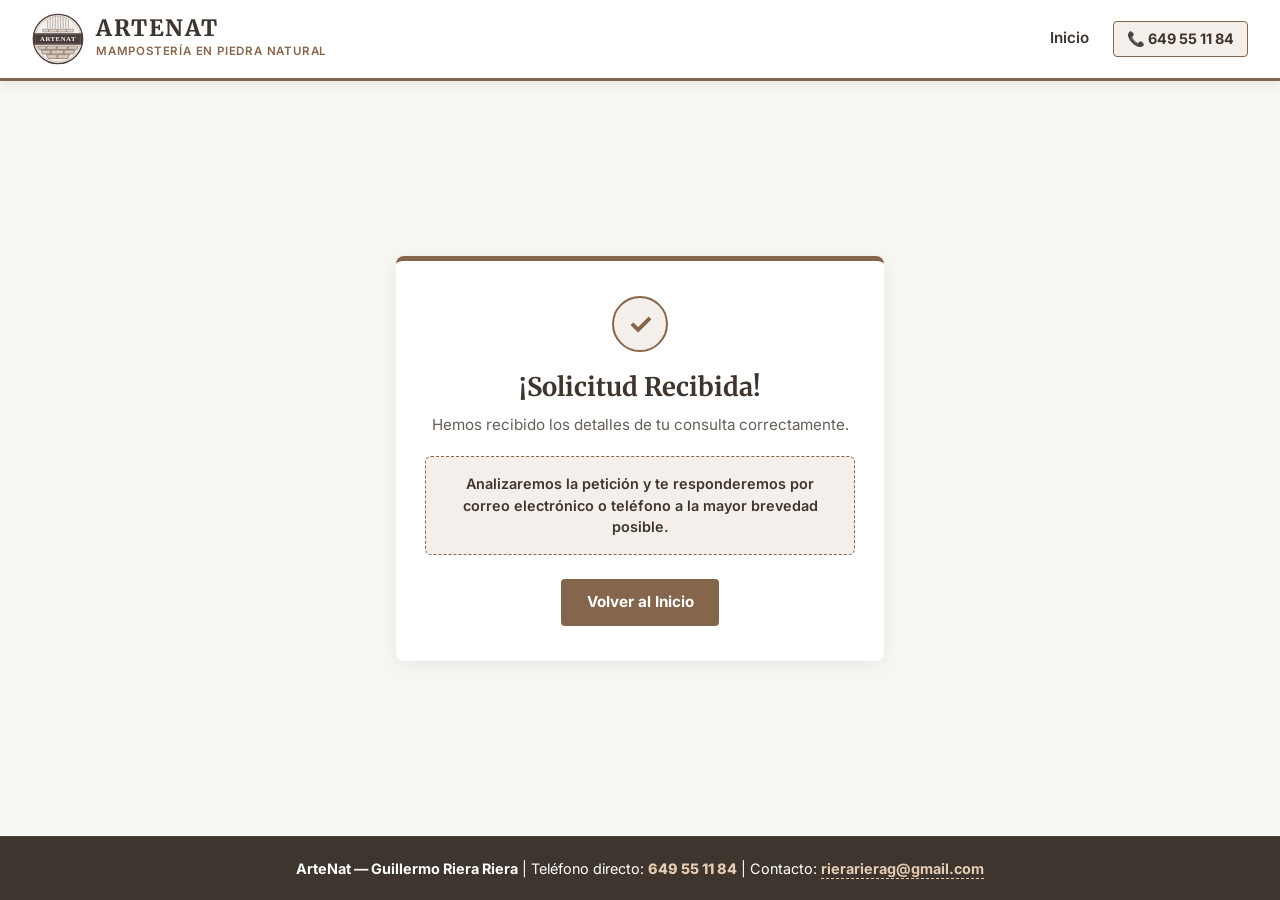
<file: gracias.html>
<!DOCTYPE html>
<html lang="es">
<head>
  <meta charset="UTF-8">
  <meta name="viewport" content="width=device-width, initial-scale=1.0">
  <title>¡Gracias por contactar! | ArteNat</title>
  <meta name="robots" content="noindex, follow">
  <link rel="preconnect" href="https://fonts.googleapis.com">
  <link rel="preconnect" href="https://fonts.gstatic.com" crossorigin>
  <link href="https://fonts.googleapis.com/css2?family=Inter:wght@400;600;700;800;900&family=Merriweather:wght@700&display=swap" rel="stylesheet">
  <link rel="stylesheet" href="css/styles.css">
</head>
<body class="page-thanks">

  <!-- HEADER UNIFICADO -->
  <header>
    <a href="index.html" class="logo-container">
      <svg class="logo-svg" viewBox="0 0 400 400" xmlns="http://www.w3.org/2000/svg">
        <circle cx="200" cy="200" r="190" fill="#F4EFEA" stroke="#4A3E3D" stroke-width="10"/>
        <circle cx="200" cy="200" r="175" fill="none" stroke="#8C6D53" stroke-width="4" stroke-dasharray="8,6"/>
        <g fill="none" stroke="#4A3E3D" stroke-width="3.5" opacity="0.7">
          <line x1="120" y1="50" x2="120" y2="120"/><line x1="140" y1="38" x2="140" y2="120"/><line x1="160" y1="30" x2="160" y2="120"/>
          <line x1="180" y1="26" x2="180" y2="120"/><line x1="200" y1="25" x2="200" y2="120"/><line x1="220" y1="26" x2="220" y2="120"/>
          <line x1="240" y1="30" x2="240" y2="120"/><line x1="260" y1="38" x2="260" y2="120"/><line x1="280" y1="50" x2="280" y2="120"/>
        </g>
        <g fill="#E5D9CC" stroke="#4A3E3D" stroke-width="3">
          <path d="M 80 125 L 130 125 L 125 145 L 85 145 Z"/><path d="M 135 125 L 195 125 L 190 145 L 130 145 Z"/>
          <path d="M 200 125 L 265 125 L 260 145 L 195 145 Z"/><path d="M 270 125 L 320 125 L 315 145 L 265 145 Z"/>
        </g>
        <rect x="15" y="155" width="370" height="90" fill="#4A3E3D" rx="6"/>
        <rect x="25" y="163" width="350" height="74" fill="none" stroke="#8C6D53" stroke-width="3"/>
        <text x="200" y="218" font-family="'Georgia', serif" font-size="52" font-weight="900" fill="#F9F7F5" letter-spacing="4" text-anchor="middle">ARTENAT</text>
        <g fill="#D8C7B5" stroke="#4A3E3D" stroke-width="3.5" stroke-linejoin="round">
          <path d="M 45 255 L 110 255 L 105 280 L 55 280 Z"/><path d="M 115 255 L 190 255 L 185 280 L 110 280 Z"/>
          <path d="M 195 255 L 275 255 L 270 280 L 190 280 Z"/><path d="M 280 255 L 355 255 L 345 280 L 275 280 Z"/>
          <path d="M 70 285 L 145 285 L 140 315 L 80 315 Z"/><path d="M 150 285 L 245 285 L 240 315 L 145 315 Z"/>
          <path d="M 250 285 L 330 285 L 320 315 L 245 315 Z"/><path d="M 110 320 L 195 320 L 190 350 L 125 350 Z"/>
          <path d="M 200 320 L 290 320 L 275 350 L 195 350 Z"/>
        </g>
      </svg>
      <div class="logo-text-group">
        <span class="logo-text">ArteNat</span>
        <span class="logo-subtext">Mampostería en piedra natural</span>
      </div>
    </a>

    <nav class="main-nav">
      <a href="index.html" class="nav-link">Inicio</a>
      <a class="phone-badge">📞 649 55 11 84</a>
    </nav>
  </header>

  <main class="container">
    <div class="thankyou-card">
      <div class="check-icon">✓</div>

      <h1>¡Solicitud Recibida!</h1>
      <p>Hemos recibido los detalles de tu consulta correctamente.</p>
      
      <div class="highlight-box">
        <p>Analizaremos la petición y te responderemos por correo electrónico o teléfono a la mayor brevedad posible.</p>
      </div>

      <a href="index.html" class="btn">Volver al Inicio</a>
    </div>
  </main>

  <footer>
    <p><strong>ArteNat — Guillermo Riera Riera</strong> | Teléfono directo: <span class="phone-highlight">649 55 11 84</span> | Contacto: <a href="mailto:rierarierag@gmail.com" class="email-highlight">rierarierag@gmail.com</a></p>
  </footer>

</body>
</html>
</file>
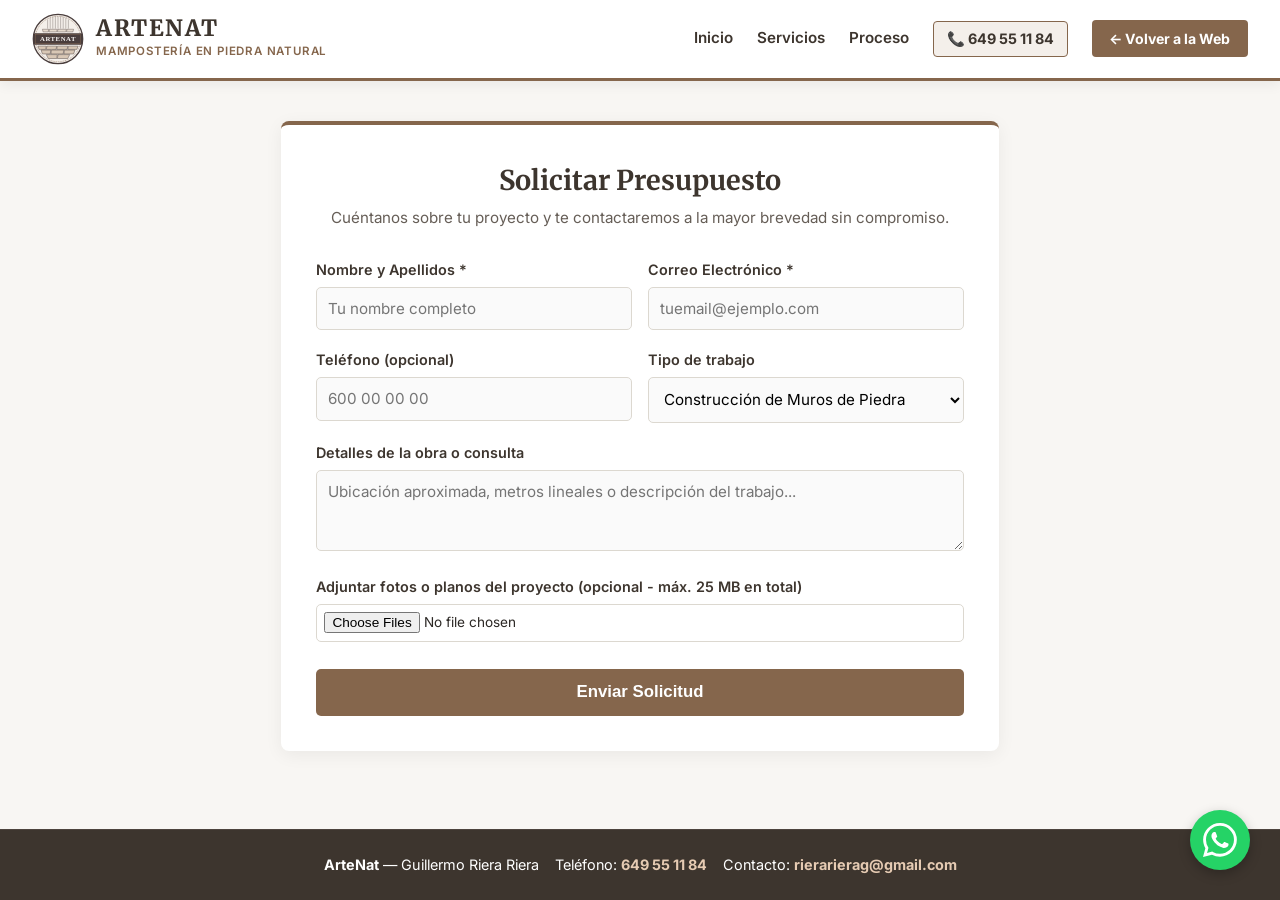
<file: presupuesto.html>
<!DOCTYPE html>
<html lang="es">

<head>
  <meta charset="UTF-8">
  <meta name="viewport" content="width=device-width, initial-scale=1.0">
  <title>Solicitar Presupuesto | Muros de Piedra y Mampostería ArteNat</title>
  <meta name="description"
    content="Pide presupuesto sin compromiso para trabajos de mampostería, piedra seca y restauración en las provincias de Alicante y Valencia. Contacta con Guillermo Riera.">
  <meta name="keywords"
    content="presupuesto mamposteria, presupuesto muros de piedra, precio piedra seca alicante, precio mamposteria valencia">

  <link rel="preconnect" href="https://fonts.googleapis.com">
  <link rel="preconnect" href="https://fonts.gstatic.com" crossorigin>
  <link
    href="https://fonts.googleapis.com/css2?family=Inter:wght@400;600;700;800;900&family=Merriweather:wght@700&display=swap"
    rel="stylesheet">
  <link rel="stylesheet" href="css/styles.css">
</head>

<body class="page-budget">

  <!-- HEADER UNIFICADO -->
  <header>
    <a href="index.html" class="logo-container">
      <svg class="logo-svg" viewBox="0 0 400 400" xmlns="http://www.w3.org/2000/svg">
        <circle cx="200" cy="200" r="190" fill="#F4EFEA" stroke="#4A3E3D" stroke-width="10" />
        <circle cx="200" cy="200" r="175" fill="none" stroke="#8C6D53" stroke-width="4" stroke-dasharray="8,6" />
        <g fill="none" stroke="#4A3E3D" stroke-width="3.5" opacity="0.7">
          <line x1="120" y1="50" x2="120" y2="120" />
          <line x1="140" y1="38" x2="140" y2="120" />
          <line x1="160" y1="30" x2="160" y2="120" />
          <line x1="180" y1="26" x2="180" y2="120" />
          <line x1="200" y1="25" x2="200" y2="120" />
          <line x1="220" y1="26" x2="220" y2="120" />
          <line x1="240" y1="30" x2="240" y2="120" />
          <line x1="260" y1="38" x2="260" y2="120" />
          <line x1="280" y1="50" x2="280" y2="120" />
        </g>
        <g fill="#E5D9CC" stroke="#4A3E3D" stroke-width="3">
          <path d="M 80 125 L 130 125 L 125 145 L 85 145 Z" />
          <path d="M 135 125 L 195 125 L 190 145 L 130 145 Z" />
          <path d="M 200 125 L 265 125 L 260 145 L 195 145 Z" />
          <path d="M 270 125 L 320 125 L 315 145 L 265 145 Z" />
        </g>
        <rect x="15" y="155" width="370" height="90" fill="#4A3E3D" rx="6" />
        <rect x="25" y="163" width="350" height="74" fill="none" stroke="#8C6D53" stroke-width="3" />
        <text x="200" y="218" font-family="'Georgia', serif" font-size="52" font-weight="900" fill="#F9F7F5"
          letter-spacing="4" text-anchor="middle">ARTENAT</text>
        <g fill="#D8C7B5" stroke="#4A3E3D" stroke-width="3.5" stroke-linejoin="round">
          <path d="M 45 255 L 110 255 L 105 280 L 55 280 Z" />
          <path d="M 115 255 L 190 255 L 185 280 L 110 280 Z" />
          <path d="M 195 255 L 275 255 L 270 280 L 190 280 Z" />
          <path d="M 280 255 L 355 255 L 345 280 L 275 280 Z" />
          <path d="M 70 285 L 145 285 L 140 315 L 80 315 Z" />
          <path d="M 150 285 L 245 285 L 240 315 L 145 315 Z" />
          <path d="M 250 285 L 330 285 L 320 315 L 245 315 Z" />
          <path d="M 110 320 L 195 320 L 190 350 L 125 350 Z" />
          <path d="M 200 320 L 290 320 L 275 350 L 195 350 Z" />
        </g>
      </svg>
      <div class="logo-text-group">
        <span class="logo-text">ArteNat</span>
        <span class="logo-subtext">Mampostería en piedra natural</span>
      </div>
    </a>

    <nav class="main-nav">
      <a href="index.html" class="nav-link">Inicio</a>
      <a href="index.html#servicios" class="nav-link">Servicios</a>
      <a href="index.html#proceso" class="nav-link">Proceso</a>
      <a href="tel:+34649551184" class="phone-badge">📞 649 55 11 84</a>
      <a href="index.html" class="nav-link btn-nav">← Volver a la Web</a>
    </nav>
  </header>

  <main class="container">
    <div class="form-card">
      <h1>Solicitar Presupuesto</h1>
      <p class="subtitle">Cuéntanos sobre tu proyecto y te contactaremos a la mayor brevedad sin compromiso.</p>

      <!-- FORMULARIO ACTUALIZADO CON FORMinit -->
      <form action="https://forminit.com/f/jnftb97ov9k" method="POST" id="budgetForm" enctype="multipart/form-data">

        <!-- ID de Forminit (Obligatorio) -->
        <input type="hidden" name="fi-form-id" value="jnftb97ov9k">

        <div class="form-row">
                    <div class="col-half">
            <div class="form-group">
              <label for="nombre">Nombre y Apellidos *</label>
              <input type="text" id="nombre" name="fi-sender-fullName" required placeholder="Tu nombre completo">
            </div>
          </div>

          <div class="col-half">
            <div class="form-group">
              <label for="email">Correo Electrónico *</label>
              <input type="email" id="email" name="fi-sender-email" required placeholder="tuemail@ejemplo.com">
            </div>
          </div>

          <div class="col-half">
            <div class="form-group">
              <label for="telefono">Teléfono (opcional)</label>
              <input type="tel" id="telefono" name="fi-sender-phone" placeholder="600 00 00 00">
            </div>
          </div>

          <div class="col-half">
            <div class="form-group">
              <label for="servicio">Tipo de trabajo</label>
              <select id="servicio" name="fi-select-Tipo_de_Trabajo">
                <option value="Construcción de Muros de Contención / Cerramiento">Construcción de Muros de Piedra
                </option>
                <option value="Revestimiento de Fachadas (Interior/Exterior)">Revestimiento / Chapado de Fachadas
                </option>
                <option value="Restauración de Edificaciones Antiguas">Restauración y Patrimonio (Riuraus, etc.)
                </option>
                <option value="Paisajismo y Elementos Decorativos">Paisajismo y Decoración (Jardines, Barbacoas...)
                </option>
                <option value="Asesoría técnica y selección de piedra">Asesoría en Materiales y Diseño</option>
              </select>
            </div>
          </div>

          <div class="col-full">
            <div class="form-group">
              <label for="mensaje">Detalles de la obra o consulta</label>
              <textarea id="mensaje" name="fi-text-Mensaje" rows="3"
                placeholder="Ubicación aproximada, metros lineales o descripción del trabajo..."></textarea>
            </div>
          </div>

          <div class="col-full">
            <div class="form-group">
              <label>Adjuntar fotos o planos del proyecto (opcional - máx. 25 MB en total)</label>
              <div class="file-grid">
                <!-- Un solo campo que permite múltiples archivos -->
                <input type="file" id="attachments" name="fi-file-adjuntos[]" accept="image/*,.pdf" multiple>
              </div>
            </div>
          </div>

          <div class="col-full">
            <button type="submit" class="btn-submit">Enviar Solicitud</button>
          </div>
        </div>

      </form>
    </div>
  </main>

  <!-- BOTÓN FLOTANTE CON ICONO OFICIAL DE WHATSAPP -->
  <a href="https://wa.me/34649551184?text=Hola%20Guillermo,%20quisiera%20pedir%20presupuesto%20para%20un%20trabajo%20de%20mamposter%C3%ADa."
    class="whatsapp-float" target="_blank" rel="noopener" aria-label="Contacto directo por WhatsApp">
    <svg xmlns="http://www.w3.org/2000/svg" viewBox="0 0 16 16" aria-hidden="true">
      <path
        d="M13.601 2.326A7.85 7.85 0 0 0 7.994 0C3.627 0 .068 3.558.064 7.926c0 1.399.366 2.76 1.057 3.965L0 16l4.204-1.102a7.9 7.9 0 0 0 3.79.965h.004c4.368 0 7.926-3.558 7.93-7.93A7.9 7.9 0 0 0 13.6 2.326zM7.994 14.521a6.6 6.6 0 0 1-3.356-.92l-.24-.144-2.494.654.666-2.433-.156-.251a6.56 6.56 0 0 1-1.007-3.505c0-3.626 2.957-6.584 6.591-6.584a6.56 6.56 0 0 1 4.66 1.931 6.56 6.56 0 0 1 1.928 4.66c-.004 3.639-2.961 6.592-6.592 6.592m3.615-4.934c-.197-.099-1.17-.578-1.353-.646-.182-.065-.315-.099-.445.099-.133.197-.513.646-.627.775-.114.133-.232.148-.43.05-.197-.1-.836-.308-1.592-.985-.59-.525-.985-1.175-1.103-1.372-.114-.198-.011-.304.088-.403.087-.088.197-.232.296-.346.1-.114.133-.198.198-.33.065-.134.034-.248-.015-.347-.05-.099-.445-1.076-.612-1.47-.16-.389-.323-.335-.445-.34-.114-.007-.247-.007-.38-.007a.73.73 0 0 0-.529.247c-.182.198-.691.677-.691 1.654s.71 1.916.81 2.049c.098.133 1.394 2.132 3.383 2.992.47.205.84.326 1.129.418.475.152.904.129 1.246.08.38-.058 1.171-.48 1.338-.943.164-.464.164-.86.114-.943-.049-.084-.182-.133-.38-.232" />
    </svg>
  </a>

  <!-- FOOTER -->
  <footer>
    <p>
      <span><strong>ArteNat</strong> — Guillermo Riera Riera</span>
      <span>Teléfono: <a href="tel:+34649551184">649 55 11 84</a></span>
      <span>Contacto: <a href="mailto:rierarierag@gmail.com">rierarierag@gmail.com</a></span>
    </p>
  </footer>

</body>

</html>
</file>
<file: css/styles.css>
:root {
  --color-primary: #85664C;
  --color-primary-dark: #6F533C;
  --color-secondary: #3D352E;
  --color-bg: #F8F6F3;
  --color-surface: #FFFFFF;
  --color-text: #2C2825;
  --color-muted: #665E57;
  --font-main: 'Inter', system-ui, -apple-system, "Segoe UI", Roboto, sans-serif;
  --font-heading: 'Merriweather', Georgia, serif;
}

* { box-sizing: border-box; margin: 0; padding: 0; }
html { scroll-behavior: smooth; }
body { font-family: var(--font-main); background-color: var(--color-bg); color: var(--color-text); line-height: 1.6; }
h1, h2, h3, .logo-text { font-family: var(--font-heading); }

header {
  background-color: var(--color-surface);
  border-bottom: 3px solid var(--color-primary);
  padding: 0.8rem 2rem;
  display: flex;
  justify-content: space-between;
  align-items: center;
  box-shadow: 0 4px 12px rgba(0,0,0,0.06);
}
.page-home header { position: sticky; top: 0; z-index: 100; }
.page-budget header, .page-thanks header { flex-shrink: 0; }

.logo-container { display: flex; align-items: center; gap: 12px; text-decoration: none; }
.logo-svg { height: 52px; width: auto; transition: transform 0.2s ease; flex-shrink: 0; }
.page-home .logo-svg { height: 50px; }
.logo-container:hover .logo-svg { transform: scale(1.03); }
.logo-text-group { display: flex; flex-direction: column; }
.logo-text { font-size: 1.4rem; font-weight: 800; color: var(--color-secondary); letter-spacing: 1.5px; text-transform: uppercase; line-height: 1; }
.page-home .logo-text { font-size: 1.3rem; }
.logo-subtext { font-size: 0.72rem; color: var(--color-primary); font-weight: 600; letter-spacing: 0.8px; text-transform: uppercase; margin-top: 3px; }
.page-home .logo-subtext { font-size: 0.7rem; }

nav.main-nav { display: flex; align-items: center; gap: 1.5rem; }
.page-home nav.main-nav { gap: 1.2rem; }
nav.main-nav a.nav-link { text-decoration: none; color: var(--color-secondary); font-weight: 600; font-size: 0.95rem; transition: color 0.2s ease; white-space: nowrap; }
nav.main-nav a.nav-link:hover { color: var(--color-primary); }
.phone-badge { font-weight: 700; color: var(--color-secondary); text-decoration: none; font-size: 0.9rem; background: #F4EFEA; padding: 0.4rem 0.8rem; border-radius: 4px; border: 1px solid var(--color-primary); transition: background 0.2s, color 0.2s; white-space: nowrap; }
.phone-badge:hover { background: var(--color-primary); color: #FFF; }
.btn-nav { background-color: var(--color-primary); color: #FFF !important; padding: 0.5rem 1.1rem; border-radius: 4px; font-weight: 700 !important; font-size: 0.88rem !important; transition: background-color 0.2s ease; white-space: nowrap; }
.btn-nav:hover { background-color: var(--color-primary-dark); }

.hero { position: relative; isolation: isolate; overflow: hidden; background-color: #3D352E; color: #FFF; text-align: center; padding: 5.5rem 1rem; }
.hero-background { position: absolute; inset: 0; z-index: -1; width: 100%; height: 100%; object-fit: cover; }
.hero::before { content: ''; position: absolute; inset: 0; z-index: 0; background: rgba(61, 53, 46, 0.85); }
.hero h1, .hero p, .hero-btns { position: relative; z-index: 1; }
.hero h1 { font-size: 2.5rem; margin-bottom: 1rem; font-weight: 800; text-wrap: balance; }
.hero p { font-size: 1.15rem; max-width: 880px; margin: 0 auto 2rem; color: #E5D9CC; text-wrap: balance; }
.hero-btns { display: flex; gap: 1rem; justify-content: center; flex-wrap: wrap; }
.btn-hero { padding: 0.85rem 1.8rem; border-radius: 5px; font-weight: 700; text-decoration: none; transition: background 0.2s; font-size: 1.05rem; }
.btn-hero-primary { background: var(--color-primary); color: #FFF; }
.btn-hero-primary:hover { background: var(--color-primary-dark); }
.btn-hero-secondary { background: transparent; color: #FFF; border: 2px solid #FFF; }
.btn-hero-secondary:hover { background: rgba(255,255,255,0.15); }

.about-section { background-color: #EFE9E2; padding: 4rem 1.5rem; }
.about-grid { max-width: 1050px; margin: 0 auto; display: grid; grid-template-columns: 1fr 1fr; gap: 2.5rem; align-items: center; }
.about-img { width: 100%; height: 350px; object-fit: cover; border-radius: 8px; box-shadow: 0 6px 16px rgba(0,0,0,0.12); border: 4px solid var(--color-surface); cursor: pointer; transition: opacity 0.2s; }
.about-img:hover { opacity: 0.95; }
.about-text h2 { font-size: 2rem; color: var(--color-secondary); margin-bottom: 0.8rem; letter-spacing: 0.5px; }
.about-text .lead-text { font-size: 1.1rem; color: var(--color-primary-dark); font-weight: 700; margin-bottom: 1rem; }
.about-text p { font-size: 0.98rem; color: var(--color-muted); margin-bottom: 1.2rem; line-height: 1.6; }
.about-features { list-style: none; display: flex; flex-direction: column; gap: 0.6rem; margin-top: 1rem; }
.about-features li { display: flex; align-items: center; gap: 0.5rem; font-weight: 600; color: var(--color-secondary); font-size: 0.95rem; }
.about-features svg { width: 20px; height: 20px; color: var(--color-primary); flex-shrink: 0; }

.featured-section { padding: 4.5rem 1.5rem 3rem; max-width: 1100px; margin: 0 auto; }
.featured-tag { text-align: center; color: var(--color-primary); font-size: 0.9rem; font-weight: 800; letter-spacing: 2px; text-transform: uppercase; margin-bottom: 0.4rem; }
.featured-grid { display: grid; grid-template-columns: repeat(3, 1fr); gap: 1.5rem; margin: 2.5rem 0; }
.featured-card { background: var(--color-surface); border-radius: 8px; border: 1px solid #EAE5DF; overflow: hidden; box-shadow: 0 4px 14px rgba(0,0,0,0.04); display: flex; flex-direction: column; cursor: pointer; transition: transform 0.2s ease, box-shadow 0.2s ease; }
.featured-card:hover { transform: translateY(-4px); box-shadow: 0 8px 22px rgba(0,0,0,0.08); }
.featured-img-wrapper { height: 260px; overflow: hidden; background: #E5D9CC; }
.featured-img-wrapper img { width: 100%; height: 100%; object-fit: cover; }
.featured-card-body { padding: 1.2rem; flex-grow: 1; }
.featured-card-body h3 { font-size: 1.15rem; color: var(--color-secondary); margin-bottom: 0.4rem; font-weight: 700; }
.featured-card-body p { font-size: 0.9rem; color: var(--color-muted); line-height: 1.4; }
.featured-btn-container { text-align: center; margin-top: 1rem; }
.btn-featured-gallery { display: inline-block; background-color: var(--color-primary); color: #FFF; padding: 0.8rem 2rem; border-radius: 6px; font-weight: 700; text-decoration: none; transition: background-color 0.2s ease; cursor: pointer; border: none; font-size: 1rem; }
.btn-featured-gallery:hover { background-color: var(--color-primary-dark); }

section.content-section { padding: 4rem 1.5rem; max-width: 1100px; margin: 0 auto; }
section.content-section.content-section--no-top-padding { padding-top: 0; }
.section-title { text-align: center; font-size: 1.9rem; color: var(--color-secondary); margin-bottom: 0.5rem; text-transform: uppercase; letter-spacing: 1px; }
.section-subtitle { text-align: center; color: var(--color-muted); font-size: 1rem; margin-bottom: 3rem; }
.services-grid { display: grid; grid-template-columns: repeat(auto-fit, minmax(300px, 1fr)); gap: 1.8rem; }
.service-card { background: var(--color-surface); border-radius: 8px; overflow: hidden; box-shadow: 0 4px 14px rgba(0,0,0,0.05); display: flex; flex-direction: column; }
.card-img-wrapper { position: relative; overflow: hidden; height: 220px; cursor: pointer; }
.card-img-wrapper img { width: 100%; height: 100%; object-fit: cover; transition: transform 0.3s ease; }
.card-img-wrapper:hover img { transform: scale(1.04); }
.gallery-badge { position: absolute; bottom: 10px; right: 10px; background: rgba(0, 0, 0, 0.75); color: #fff; padding: 6px 12px; border-radius: 20px; font-size: 0.85rem; font-weight: 600; display: flex; align-items: center; gap: 5px; backdrop-filter: blur(2px); }
.service-card-body { padding: 1.5rem; border-top: 4px solid var(--color-primary); flex-grow: 1; }
.service-card h3 { font-size: 1.25rem; color: var(--color-secondary); margin-bottom: 0.6rem; }
.service-card p { font-size: 0.93rem; color: var(--color-muted); line-height: 1.5; }

.process-section { background-color: var(--color-surface); border-radius: 12px; padding: 3.5rem 2rem; box-shadow: 0 4px 18px rgba(0,0,0,0.04); margin-top: 2rem; }
.process-grid { display: grid; grid-template-columns: repeat(5, minmax(0, 1fr)); gap: 1rem; margin-top: 2.5rem; }
.process-step { position: relative; padding: 1.5rem; background: var(--color-bg); border-radius: 8px; border-left: 4px solid var(--color-primary); }
.step-number { font-size: 2rem; font-weight: 900; color: var(--color-primary); line-height: 1; margin-bottom: 0.5rem; }
.process-step h3 { font-size: 1.05rem; color: var(--color-secondary); margin-bottom: 0.4rem; }
.process-step p { font-size: 0.88rem; color: var(--color-muted); line-height: 1.5; }
.pswp__custom-caption { background: rgba(0, 0, 0, 0.75); color: #fff; font-size: 0.95rem; padding: 8px 16px; border-radius: 20px; position: absolute; bottom: 20px; left: 50%; transform: translateX(-50%); text-align: center; max-width: 90%; z-index: 1005; pointer-events: none; }

.page-budget, .page-thanks { min-height: 100vh; display: flex; flex-direction: column; }
.page-budget { line-height: 1.5; }
.page-budget .container { max-width: 750px; margin: 2.5rem auto; padding: 0 1rem; flex: 1; width: 100%; }
.form-card { background: var(--color-surface); padding: 2.2rem; border-radius: 8px; box-shadow: 0 4px 18px rgba(0,0,0,0.06); border-top: 4px solid var(--color-primary); }
.page-budget h1 { font-size: 1.7rem; color: var(--color-secondary); margin-bottom: 0.4rem; text-align: center; }
p.subtitle { text-align: center; color: var(--color-muted); font-size: 0.95rem; margin-bottom: 1.8rem; }
.form-row { display: flex; flex-wrap: wrap; margin: 0 -0.5rem; }
.col-half { flex: 0 0 50%; max-width: 50%; padding: 0 0.5rem; }
.col-full { flex: 0 0 100%; max-width: 100%; padding: 0 0.5rem; }
.form-group { margin-bottom: 1.2rem; }
label { display: block; font-weight: 600; font-size: 0.9rem; margin-bottom: 0.4rem; color: var(--color-secondary); }
input, select, textarea { width: 100%; padding: 0.7rem; border: 1px solid #DCD8D0; border-radius: 5px; font-family: inherit; font-size: 0.95rem; background: #FAFAFA; transition: border-color 0.2s, background 0.2s; }
input[type="file"] { padding: 0.45rem; background: #FFF; font-size: 0.85rem; }
input:focus, select:focus, textarea:focus { outline: none; border-color: var(--color-primary); background: #FFF; box-shadow: 0 0 0 3px rgba(140, 109, 83, 0.12); }
.file-grid { display: flex; flex-direction: column; gap: 0.5rem; }
.btn-submit { width: 100%; background: var(--color-primary); color: #FFF; border: none; padding: 0.85rem; font-size: 1.05rem; font-weight: 700; border-radius: 5px; cursor: pointer; transition: background 0.2s ease; margin-top: 0.5rem; }
.btn-submit:hover { background: var(--color-primary-dark); }

.page-thanks { line-height: 1.5; }
.page-thanks .container { max-width: 520px; margin: auto; padding: 2rem 1rem; width: 100%; text-align: center; flex: 1; display: flex; align-items: center; justify-content: center; }
.thankyou-card { background: var(--color-surface); padding: 2.2rem 1.8rem; border-radius: 8px; box-shadow: 0 4px 18px rgba(0,0,0,0.06); border-top: 5px solid var(--color-primary); width: 100%; }
.check-icon { width: 56px; height: 56px; background-color: #F4EFEA; border: 2px solid var(--color-primary); color: var(--color-primary); border-radius: 50%; display: inline-flex; align-items: center; justify-content: center; font-size: 1.8rem; margin-bottom: 1rem; font-weight: bold; }
.thankyou-card h1 { font-size: 1.6rem; color: var(--color-secondary); margin-bottom: 0.5rem; }
.thankyou-card p { color: var(--color-muted); font-size: 0.95rem; margin-bottom: 1.2rem; }
.highlight-box { background: #F4EFEA; border: 1px dashed var(--color-primary); padding: 1rem; border-radius: 6px; margin-bottom: 1.5rem; }
.highlight-box p { margin: 0; color: var(--color-secondary); font-weight: 600; font-size: 0.9rem; }
.btn { display: inline-block; background-color: var(--color-primary); color: #FFF; padding: 0.75rem 1.6rem; text-decoration: none; border-radius: 4px; font-weight: 700; font-size: 0.95rem; transition: background-color 0.2s; }
.btn:hover { background-color: var(--color-primary-dark); }

.whatsapp-float { position: fixed; width: 60px; height: 60px; bottom: 30px; right: 30px; background-color: #25d366; color: #FFF; border-radius: 50%; box-shadow: 0 4px 12px rgba(0,0,0,0.25); z-index: 999; display: flex; align-items: center; justify-content: center; text-decoration: none; transition: transform 0.2s, background-color 0.2s ease; }
.whatsapp-float:hover { transform: scale(1.1); background-color: #20ba5a; }
.whatsapp-float svg { width: 34px; height: 34px; fill: currentColor; }

footer { background-color: var(--color-secondary); color: #FFFFFF; text-align: center; padding: 2rem 1rem; margin-top: 3rem; font-size: 0.9rem; border-top: 1px solid #4D443D; }
footer a { color: #E6CBB3; font-weight: 700; text-decoration: none; }
.page-budget footer { padding: 1.5rem 1rem; margin-top: auto; }
.page-budget footer p { display: flex; flex-wrap: wrap; justify-content: center; align-items: center; gap: 0.5rem 1rem; max-width: 900px; margin: 0 auto; }
.page-budget footer a, .page-budget footer span { white-space: nowrap; }
.page-thanks footer { padding: 1.3rem 1rem; margin-top: 0; flex-shrink: 0; }
.page-thanks footer p { color: #FFFFFF; margin: 0; }
.page-thanks footer .phone-highlight { color: #E6CBB3; font-weight: 800; }
.page-thanks footer .email-highlight { color: #E6CBB3; font-weight: 700; text-decoration: none; border-bottom: 1px dashed #E6CBB3; padding-bottom: 1px; transition: color 0.2s; }
.page-thanks footer .email-highlight:hover { color: #FFF; border-bottom-style: solid; }

@media (max-width: 1000px) { .process-grid { grid-template-columns: repeat(3, minmax(0, 1fr)); } }
@media (max-width: 900px) { .featured-grid { grid-template-columns: 1fr; } .featured-img-wrapper { height: 300px; } }
@media (max-width: 850px) { .about-grid { grid-template-columns: 1fr; } .about-img { height: 260px; } }
@media (max-width: 820px) { .hero-break { display: none; } }
@media (max-width: 768px) {
  header { flex-direction: column; gap: 0.8rem; padding: 1rem; text-align: center; }
  nav.main-nav { gap: 0.8rem; flex-wrap: wrap; justify-content: center; width: 100%; }
  .page-home header { position: static; padding: 0.8rem 1rem; }
  .page-home nav.main-nav { gap: 0.5rem 0.9rem; }
  .page-home nav.main-nav a.nav-link { font-size: 0.9rem; }
  .hero h1 { font-size: 2rem; }
  .col-half { flex: 0 0 100%; max-width: 100%; }
  .form-card { padding: 1.5rem 1.2rem; }
}
@media (max-width: 600px) { .process-grid { grid-template-columns: 1fr; } }
</file>
